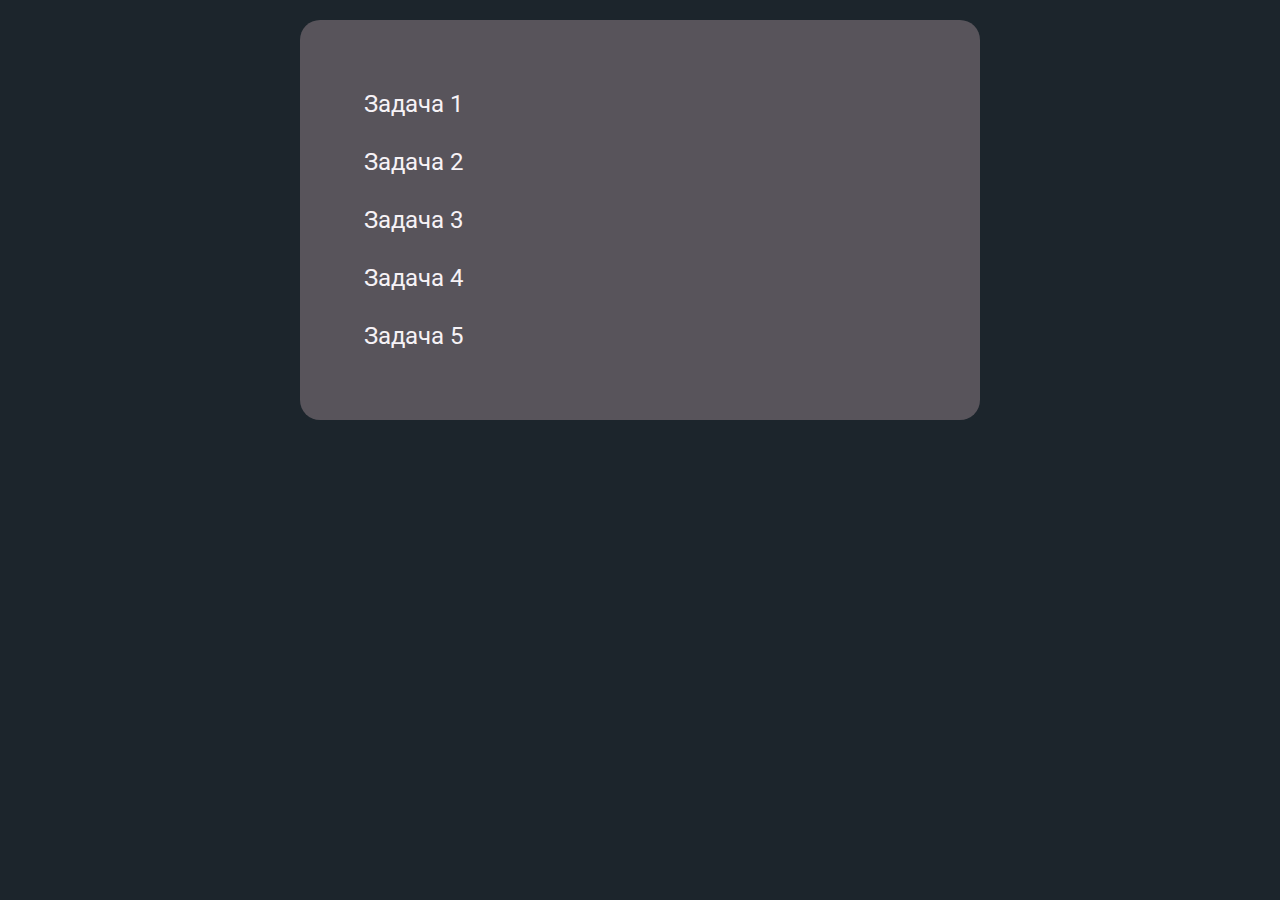
<file: index.html>
<!DOCTYPE html>
<html lang="en">
<head>
    <meta charset="UTF-8">
    <title>JS-Start</title>
    
    <link rel="stylesheet" href="style.css">
    <link rel="preconnect" href="https://fonts.googleapis.com">
    <link rel="preconnect" href="https://fonts.gstatic.com" crossorigin>
    <link href="https://fonts.googleapis.com/css2?family=Roboto:ital,wght@0,400;0,700;1,400&display=swap" rel="stylesheet">
</head>
<body>
    <ul>
        <li>
            <a href="task1/index.html">Задача 1</a>
        </li>
        
        <li>
            <a href="task2/index.html">Задача 2</a>
        </li>
        
        <li>
            <a href="task3/index.html">Задача 3</a>
        </li>
        
        <li>
            <a href="task4/index.html">Задача 4</a>
        </li>
        
        <li>
            <a href="task5/index.html">Задача 5</a>
        </li>        
    </ul>
</body>
</html>
</file>
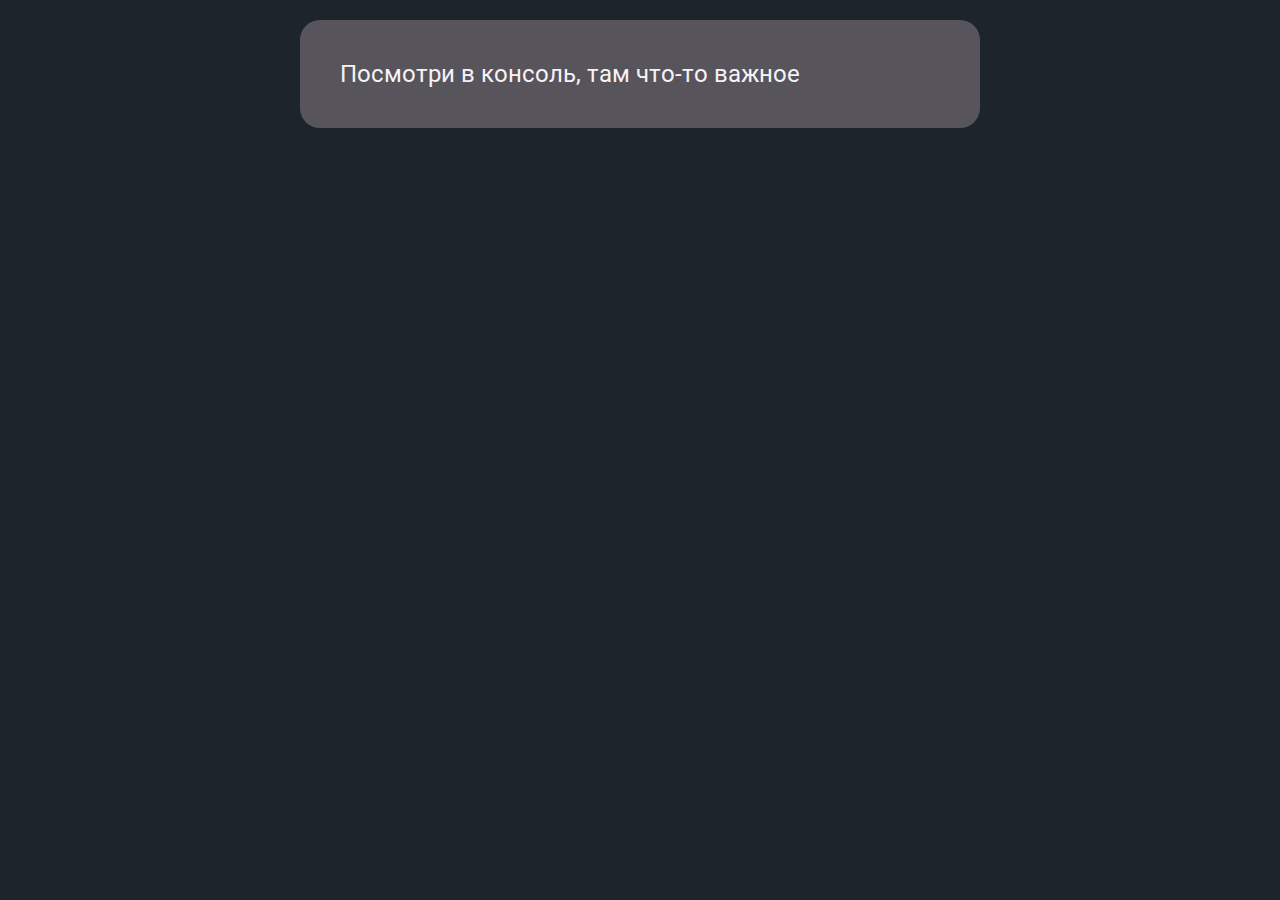
<file: task1/index.html>
<!DOCTYPE html>
<html lang="en">
<head>
    <meta charset="UTF-8">
    <title>JS-Start. 1 задача</title>
    
    <link rel="stylesheet" href="style.css">
    <link rel="preconnect" href="https://fonts.googleapis.com">
    <link rel="preconnect" href="https://fonts.gstatic.com" crossorigin>
    <link href="https://fonts.googleapis.com/css2?family=Roboto:ital,wght@0,400;0,700;1,400&display=swap" rel="stylesheet">
</head>
<body>
    <p>Посмотри в консоль, там что-то важное</p>

    <script src="script.js"></script>
</body>
</html>
</file>
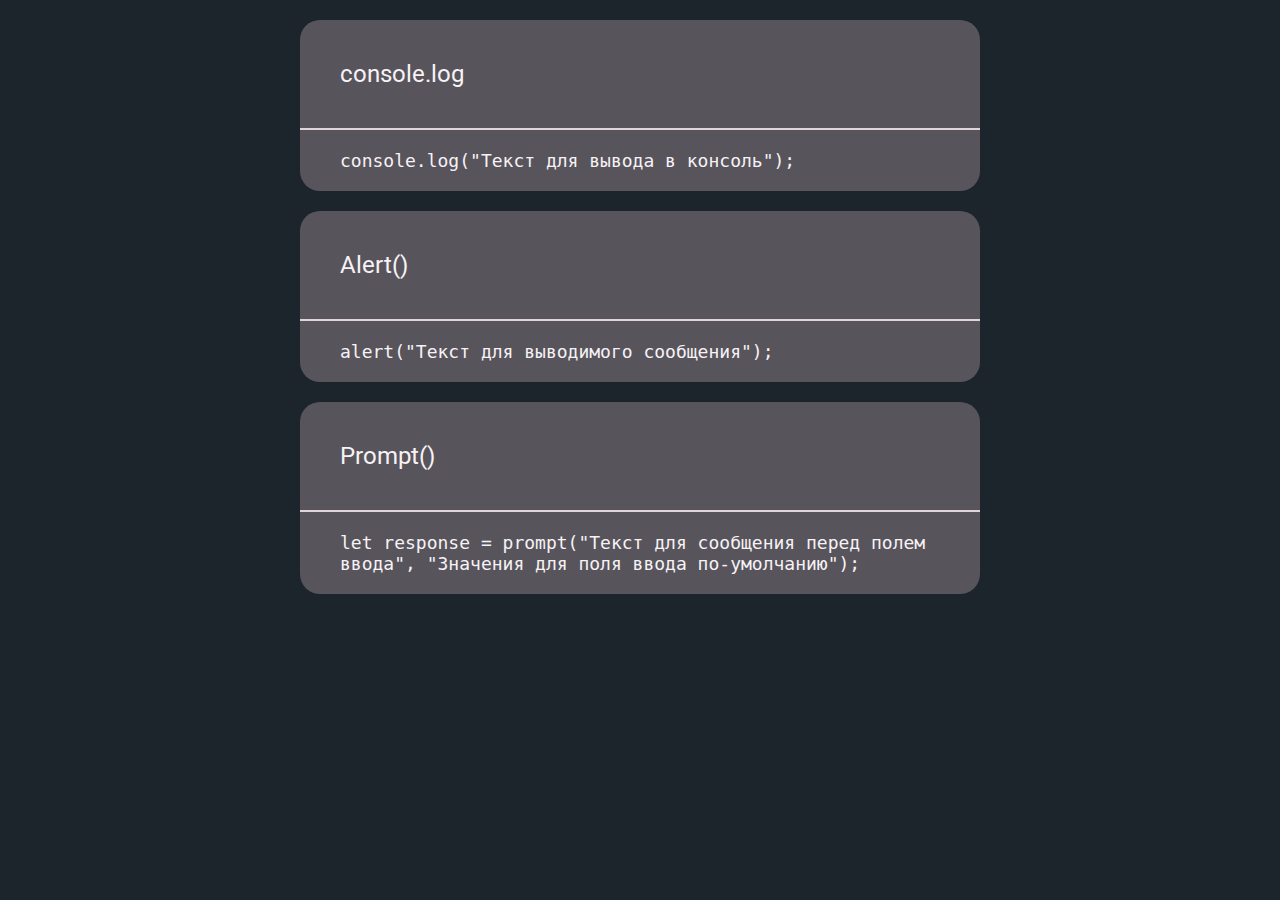
<file: task2/index.html>
<!DOCTYPE html>
<html lang="en">
<head>
    <meta charset="UTF-8">
    <title>JS-Start. 2 задача</title>
    
    <link rel="stylesheet" href="style.css">
    <link rel="preconnect" href="https://fonts.googleapis.com">
    <link rel="preconnect" href="https://fonts.gstatic.com" crossorigin>
    <link href="https://fonts.googleapis.com/css2?family=Roboto:ital,wght@0,400;0,700;1,400&display=swap" rel="stylesheet">
</head>
<body>
    <p id="consoleLog">console.log</p>
    <code>
        console.log("Текст для вывода в консоль");
    </code>
    
    <p id="alert">Alert()</p>
    <code>
        alert("Текст для выводимого сообщения");
    </code>

    <p id="prompt">Prompt()</p>
    <code>
        let response = prompt("Текст для сообщения перед полем ввода", "Значения для поля ввода по-умолчанию");
    </code>
    
    <script src="script.js"></script>
</body>
</html>
</file>
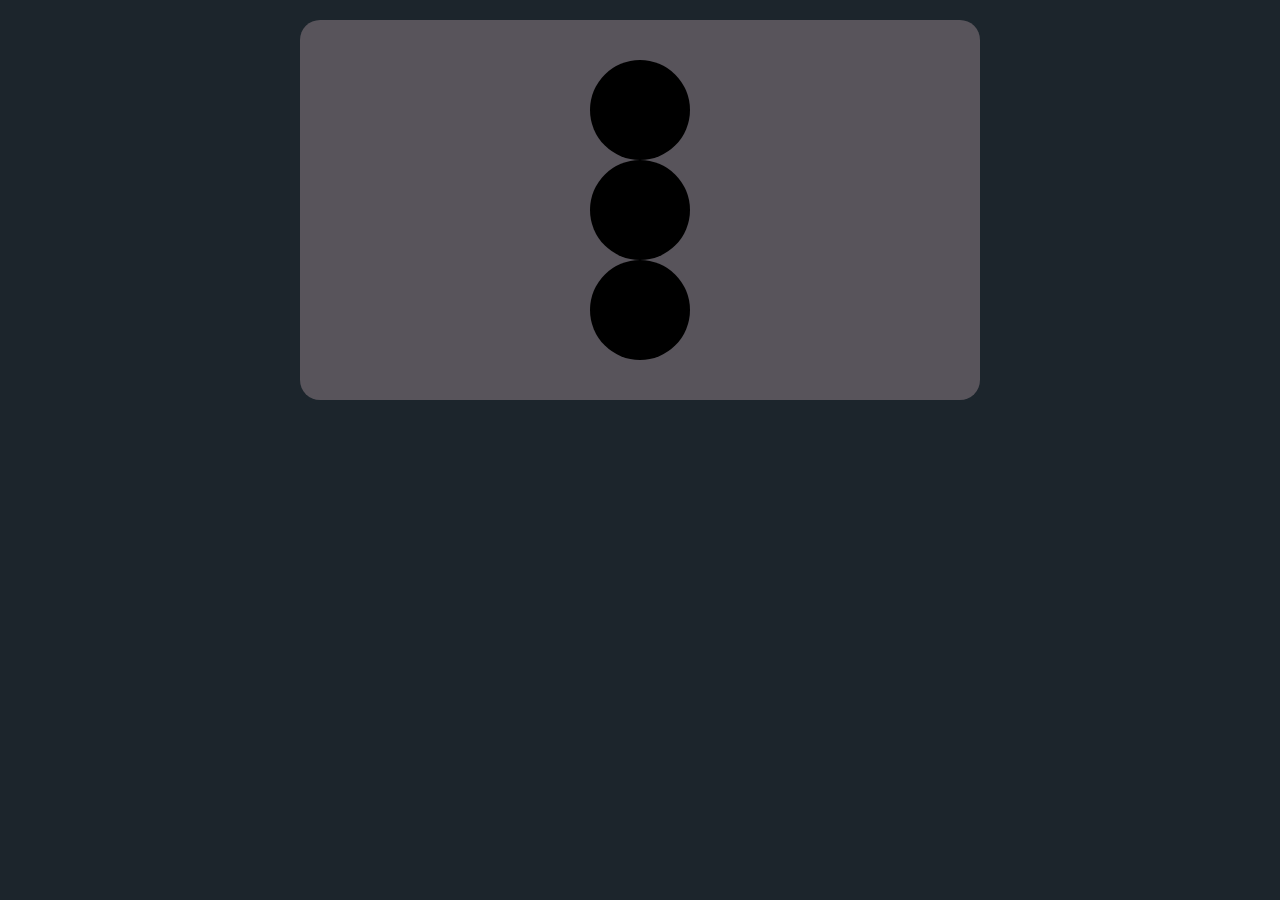
<file: task3/index.html>
<!DOCTYPE html>
<html lang="en">
<head>
    <meta charset="UTF-8">
    <title>JS-Start. 3 задача</title>
    <link rel="stylesheet" type="text/css" href="style.css">
</head>
<body>
    <div class="group">
        <div class="trafficLight"></div>
        <div class="trafficLight"></div>
        <div class="trafficLight"></div>
    </div>

    <script src="script.js"></script>    
</body>
</html>
</file>
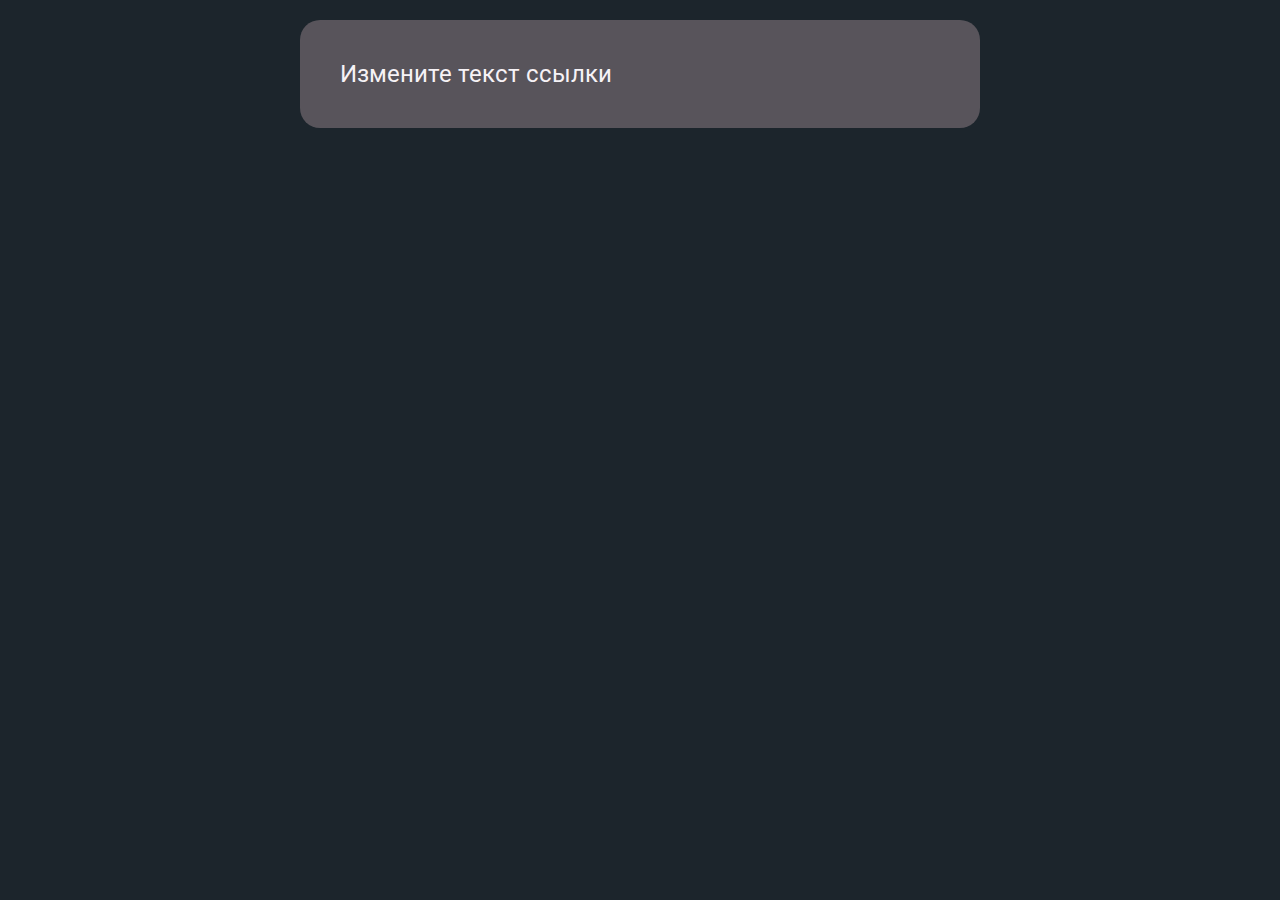
<file: task4/index.html>
<!DOCTYPE html>
<html lang="en">
<head>
    <meta charset="UTF-8">
    <title>JS-Start. 4 задача</title>
    
    <link rel="stylesheet" href="style.css">
    <link rel="preconnect" href="https://fonts.googleapis.com">
    <link rel="preconnect" href="https://fonts.gstatic.com" crossorigin>
    <link href="https://fonts.googleapis.com/css2?family=Roboto:ital,wght@0,400;0,700;1,400&display=swap" rel="stylesheet">
</head>
<body>    
    <a id="promptLink" href="https://ya.ru/">Измените текст ссылки</a>

    <script src="script.js"></script>
</body>
</html>
</file>
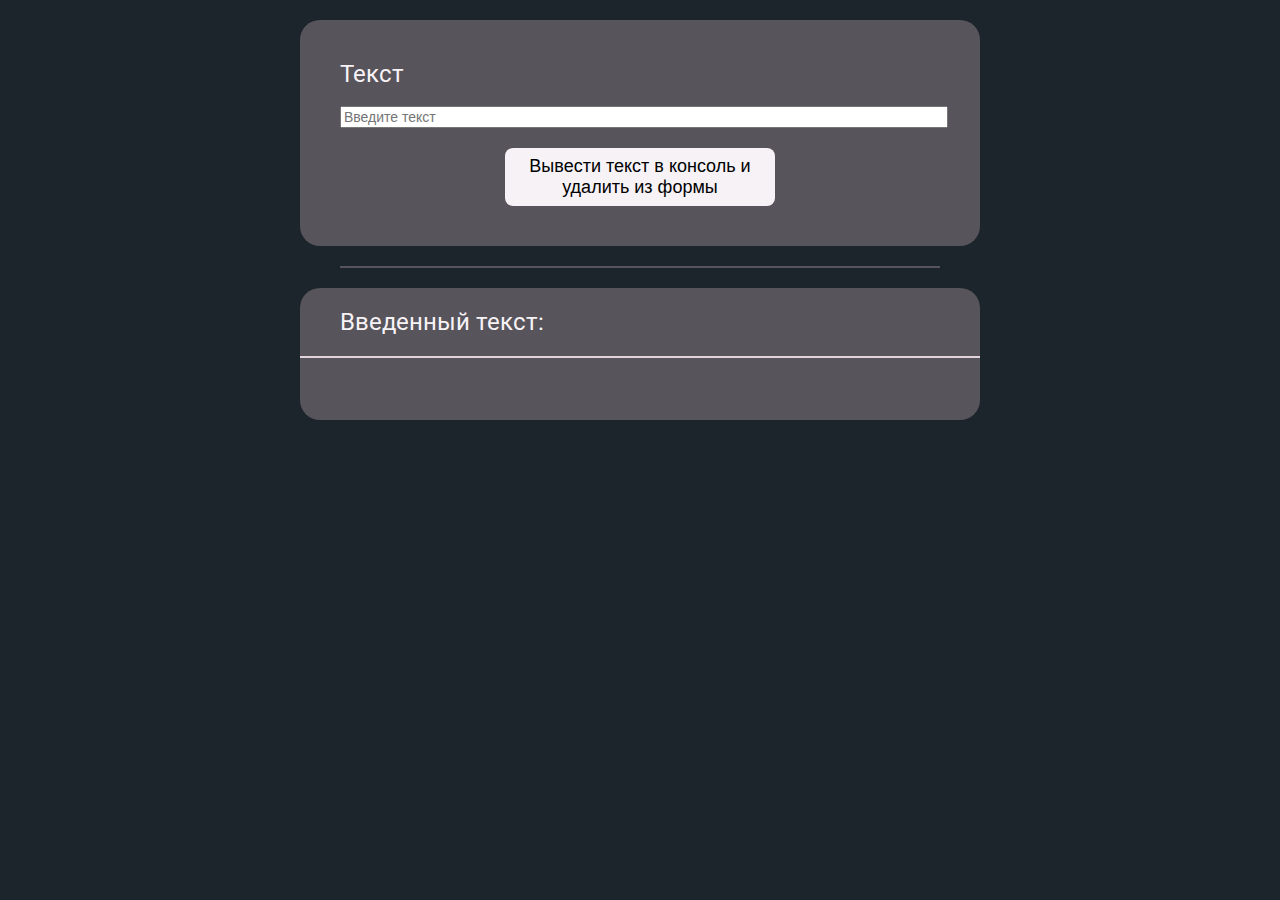
<file: task5/index.html>
<!DOCTYPE html>
<html lang="en">
<head>
    <meta charset="UTF-8">
    <title>JS-Start. 5 задача</title>
    
    <link rel="stylesheet" href="style.css">
    <link rel="preconnect" href="https://fonts.googleapis.com">
    <link rel="preconnect" href="https://fonts.gstatic.com" crossorigin>
    <link href="https://fonts.googleapis.com/css2?family=Roboto:ital,wght@0,400;0,700;1,400&display=swap" rel="stylesheet">
</head>
<body>
    <form action="#">
        <label>
            Текст
            <input type="text" placeholder="Введите текст">
        </label>
        <button type="submit">
            Вывести текст в консоль и удалить из формы
        </button>
    </form>
    <hr>
    <p>Введенный текст:</p>
    <p id="duplicateField"></p>

    <script src="script.js"></script>
</body>
</html>
</file>
<file: style.css>
body
{
    margin: 0;
    padding: 0;
    background-color: #1C252C;
}

ul
{
    width: 600px;
    margin: 20px auto 0;
    padding: 40px;
    border-radius: 20px;

    font-family: 'Roboto', sans-serif;
    background-color: #58545B;
    color: #F6F2F6;
}

li
{
    margin: 30px 0px;
    list-style-type: none;
    font-size: 24px;
    font-weight: 400;
}

a
{   
    color: #F6F2F6;
    text-decoration: none;
    margin-left: 24px;
}

a:hover
{
    color: #B7A7AE;
}
</file>
<file: task1/style.css>
body
{
    margin: 0;
    padding: 0;
    background-color: #1C252C;
}

p
{
    width: 600px;
    margin: 20px auto 0;
    padding: 40px;
    border-radius: 20px;

    font-family: 'Roboto', sans-serif;
    font-size: 24px;
    background-color: #58545B;
    color: #F6F2F6;
}
</file>
<file: task2/style.css>
body
{
    margin: 0;
    padding: 0;
    background-color: #1C252C;
}

p
{
    width: 600px;
    margin: 20px auto 0;
    padding: 40px;
    border-radius: 20px;
    border-bottom-left-radius: 0;
    border-bottom-right-radius: 0;
    border-bottom: #E1D5D9 2px solid;

    font-family: 'Roboto', sans-serif;
    font-size: 24px;
    background-color: #58545B;
    color: #F6F2F6;
}

code
{
    display: block;
    width: 600px;
    margin: 0 auto;
    padding: 20px 40px;
    border-radius: 20px;
    border-top-left-radius: 0;
    border-top-right-radius: 0;

    font-size: 18px;
    background-color: #58545B;
    color: #F6F2F6;
}
</file>
<file: task3/style.css>
body
{
    margin: 0;
    padding: 0;
    background-color: #1C252C;
}

.group
{
    width: 600px;
    margin: 20px auto 0;
    padding: 40px;
    border-radius: 20px;

    background-color: #58545B;
}

.trafficLight {
    width: 100px;
    height: 100px;
    border-radius: 50%;
    background: black;
    margin: auto;
}
</file>
<file: task4/style.css>
body
{
    margin: 0;
    padding: 0;
    background-color: #1C252C;
}

body > a 
{
    display: block;
    width: 600px;
    margin: 20px auto 0;
    padding: 40px;
    border-radius: 20px;

    font-family: 'Roboto', sans-serif;
    background-color: #58545B;
    color: #F6F2F6;
}

a
{   
    font-size: 24px;
    color: #F6F2F6;
    text-decoration: none;
    margin-left: 24px;
}

a:hover
{
    color: #B7A7AE;
}
</file>
<file: task5/style.css>
body
{
    margin: 0;
    padding: 0;
    background-color: #1C252C;
}

form
{
    width: 600px;
    margin: 20px auto 0;
    padding: 40px;
    border-radius: 20px;

    font-family: 'Roboto', sans-serif;
    background-color: #58545B;
    color: #F6F2F6;
}

label
{
    display: block;

    font-size: 24px;
}

label input
{
    display: block;
    width: 100%;
    margin-top: 18px;

    font-size: 14px;
}

button
{
    display: block;
    appearance: none;
    border: 0;
    cursor: pointer;

    margin: 20px auto 0;
    padding: 8px;
    width: 45%;
    border-radius: 8px;

    font-size: 18px;
    background-color:#F6F2F6;
}

button:hover
{
    background-color: #E1D5D9;
}

button:focus 
{
    outline: none;
    box-shadow: 0 0 0 3px #333a42;
}

hr
{
    margin-top: 20px;
    width: 600px;
    
    border: none; /* Убираем границу для браузера Firefox */
    color: #58545B; /* Цвет линии для остальных браузеров */
    background-color: #58545B; /* Цвет линии для браузера Firefox и Opera */
    height: 2px; /* Толщина линии */
}

p
{
    width: 600px;
    margin: 20px auto 0;
    padding: 20px 40px;
    border-radius: 20px;

    font-family: 'Roboto', sans-serif;
    background-color: #58545B;
    color: #F6F2F6;
}

p:nth-of-type(1)
{
    border-bottom-left-radius: 0;
    border-bottom-right-radius: 0;
    border-bottom: #E1D5D9 2px solid;
    
    font-size: 24px;
}

p:nth-of-type(2)
{
    border-top-left-radius: 0;
    border-top-right-radius: 0;
    min-height: 22px;
    margin: 0 auto 20px;

    font-size: 18px;
}
</file>
